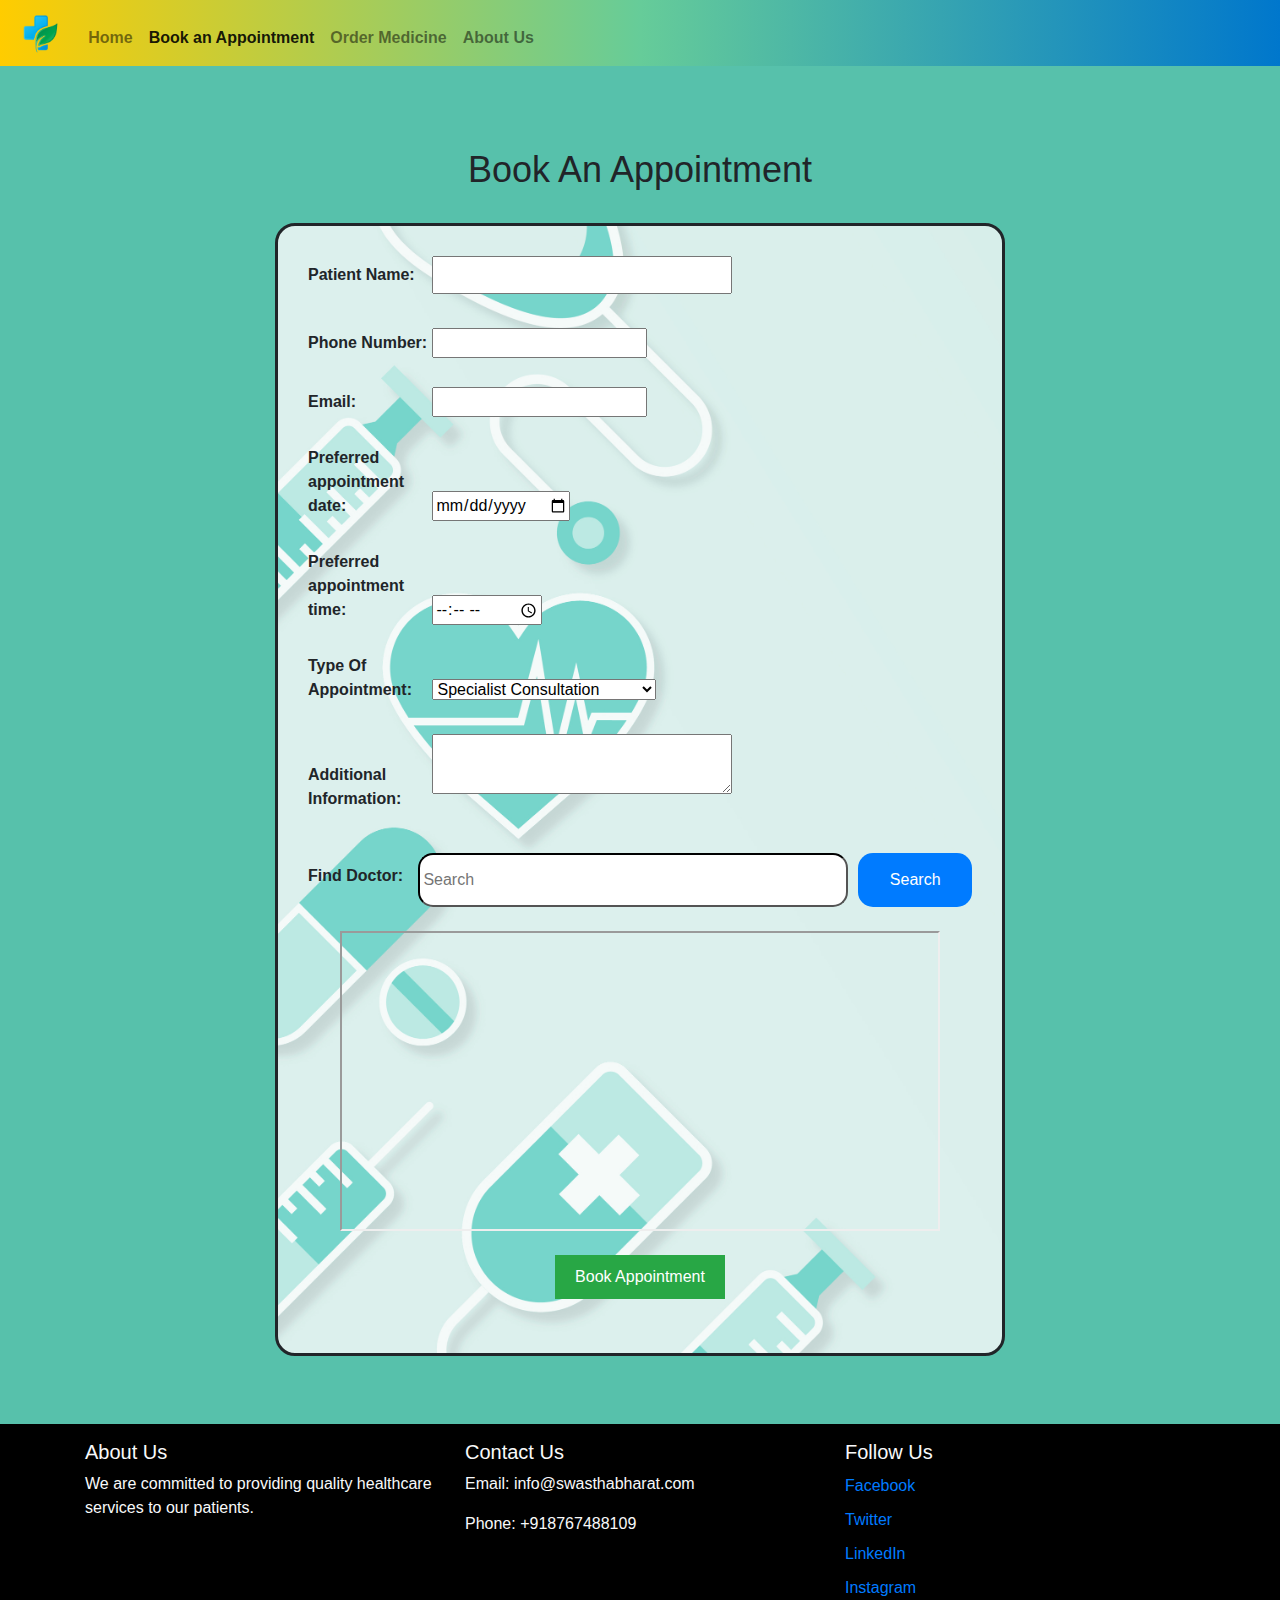
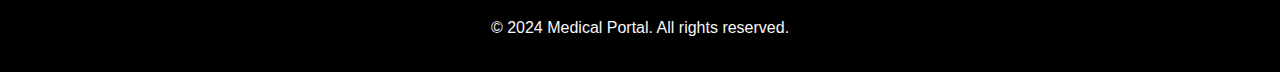
<file: book-appointment/index.html>
<!DOCTYPE html>
<html lang="en">

<head>
  <meta charset="UTF-8">
  <meta name="viewport" content="width=device-width, initial-scale=1.0">
  <title>Book Appointment</title>
  <!-- Bootstrap CSS -->
  <link rel="stylesheet" href="https://maxcdn.bootstrapcdn.com/bootstrap/4.5.2/css/bootstrap.min.css">
  <!-- Custom CSS -->
  <link rel="stylesheet" href="style.css">
  <link rel="stylesheet" href="../style.css">

</head>

<body>
  <nav class="navbar navbar-expand-lg navbar-light bg-light navbar-custom navbar-fixed-top">
    <a class="navbar-brand" href="#"><img src="../assests/logo.png" alt="Logo" style="height: 40px;"></a>
    <button class="navbar-toggler" type="button" data-toggle="collapse" data-target="#navbarSupportedContent"
      aria-controls="navbarSupportedContent" aria-expanded="false" aria-label="Toggle navigation">
      <span class="navbar-toggler-icon"></span>
    </button>

    <div class="collapse navbar-collapse" id="navbarSupportedContent">
      <ul class="navbar-nav mr-auto">
        <li class="nav-item">
          <a class="nav-link bold" href="../index.html">Home <span class="sr-only">(current)</span></a>
        </li>
        <li class="nav-item active">
          <a class="nav-link bold" href="#">Book an Appointment</a>
        </li>
        <li class="nav-item">
          <a class="nav-link bold" href="../order-medicine/index.html ">Order Medicine</a>
        </li>
        <li class="nav-item">
          <a class="nav-link bold" href="../aboutUs/aboutus.html">About Us</a>
        </li>
      </ul>
    </div>
  </nav>

  
  <div class="content">
    <div class="container">
      <br><br>
      <center>
        <h1 class="Book_app">Book An Appointment</h1><br>
      </center>

      <div class="row">
        <div class="col-md-8 offset-md-2">
              <form id="Appointmentform">
                <label for="PersonName">Patient Name:</label>
                <input type="text" id="PersonName" name="PersonName" required><br><br>
      
                <label for="Phone">Phone Number:</label>
                <input type="tel" id="Phone" name="Phone" pattern="+91[0-9]{3}[0-9]{3}[0-9]{4}" required><br><br>
      
                <label for="Email">Email:</label>
                <input type="email" id="Email" name="Email" required><br><br>
      
      
                <label for="date">Preferred appointment date:</label>
                <input type="date" id="date" name="date" required>
                <br><br>
                <label for="time">Preferred appointment time:</label>
                <input type="time" id="time" name="time" required>
                <br><br>
                <label for="time">Type Of Appointment:</label>
                <select name="cars" id="cars">
                  <option value="Specialist_Consultation">Specialist Consultation</option>
                  <option value="Follow-up"> Follow-up</option>
                  <option value="Diagnostic_Tests">Diagnostic Tests</option>
                  <option value="Vaccination_Appointment"> Vaccination Appointment</option>
                  <option value="Therapy_Sessions">Therapy Sessions</option>
                  <option value="Pre-Operative_Appointments"> Pre-Operative Appointments</option>
                  <option value="Telemedicine_Appointments">Telemedicine Appointments</option>
                  <option value="Urgent_Care_Appointments">Urgent Care Appointment</option>
                </select>
                <br><br>
      
                <!-- Additional Fields -->
                <label for="additionalInfo">Additional Information:</label>
                <textarea id="additionalInfo" name="additionalInfo"></textarea><br><br>
                <div class="options">
                  <label for="find">Find Doctor:</label>
      
                  <input class="search_input" placeholder="Search">
                  <button class="search_btn">Search</button>
                </div><br>
                <div class="map" style="display: flex;align-items: center; justify-content: center;">
                  <iframe
                    src="https://www.google.com/maps/embed?pb=!1m18!1m12!1m3!1d8871.383702222356!2d76.68295942076296!3d20.793012203775625!2m3!1f0!2f0!3f0!3m2!1i1024!2i768!4f13.1!3m3!1m2!1s0x3bd745138ede5279%3A0xcb5fab5463a8f9c3!2sMedical%20health%20services%20%2Cshegaon!5e0!3m2!1sen!2sin!4v1711541282602!5m2!1sen!2sin"
                    width="600" height="450" allowfullscreen="" loading="" referrerpolicy="no-referrer-when-downgrade"></iframe><br> <br>
                </div><br>
                <center> <button id="Book" type="submit">Book Appointment</button><br><br></center>
                <a href="../Payment/index.html" id="checkoutBtn" style="display: none;">Proceed to Pay</a>
                <div id="confirmationMessage" style="display: none;"></div>
              </form>
        </div>
      </div>

      <br><br>
    </div>
  </div>

  <footer class="footer mt-auto py-3  text-light">
    <div class="container">
      <div class="row">
        <div class="col-lg-4 col-md-6 col-sm-12 mb-3">
          <h5>About Us</h5>
          <p>We are committed to providing quality healthcare services to our patients.</p>
        </div>
        <div class="col-lg-4 col-md-6 col-sm-12 mb-3">
          <h5>Contact Us</h5>
          <p>Email: info@swasthabharat.com</p>
          <p>Phone: +918767488109</p>
        </div>
        <div class="col-lg-4 col-md-12 col-sm-12">
          <h5>Follow Us</h5>
          <ul class="list-unstyled">
            <li id="media"><a href="https://www.facebook.com/" target="_blank"><i
                  class="fa-brands fa-square-facebook"></i> Facebook</a></li>
            <li id="media"><a href="https://twitter.com/?lang=en" target="_blank"><i class="fab fa-twitter"></i>
                Twitter</a></li>
            <li id="media"><a href="https://in.linkedin.com/" target="_blank"><i class="fab fa-linkedin"></i>
                LinkedIn</a>
            </li>
            <li id="media"><a href="https://www.instagram.com/accounts/login/?hl=en" target="_blank"><i
                  class="fab fa-instagram"></i> Instagram</a></li>
          </ul>
        </div>
      </div>
      <div class="row">
        <div class="col-md-12 text-center">
          <p>&copy; 2024 Medical Portal. All rights reserved.</p>
        </div>
      </div>
    </div>
  </footer>
  <!-- Bootstrap JS and jQuery -->
  <script src="https://ajax.googleapis.com/ajax/libs/jquery/3.5.1/jquery.min.js"></script>
  <script src="https://cdnjs.cloudflare.com/ajax/libs/popper.js/1.16.0/umd/popper.min.js"></script>
  <script src="https://maxcdn.bootstrapcdn.com/bootstrap/4.5.2/js/bootstrap.min.js"></script>
  <!-- Custom JS -->
  <script src="script.js"></script>
</body>

</html>
</file>
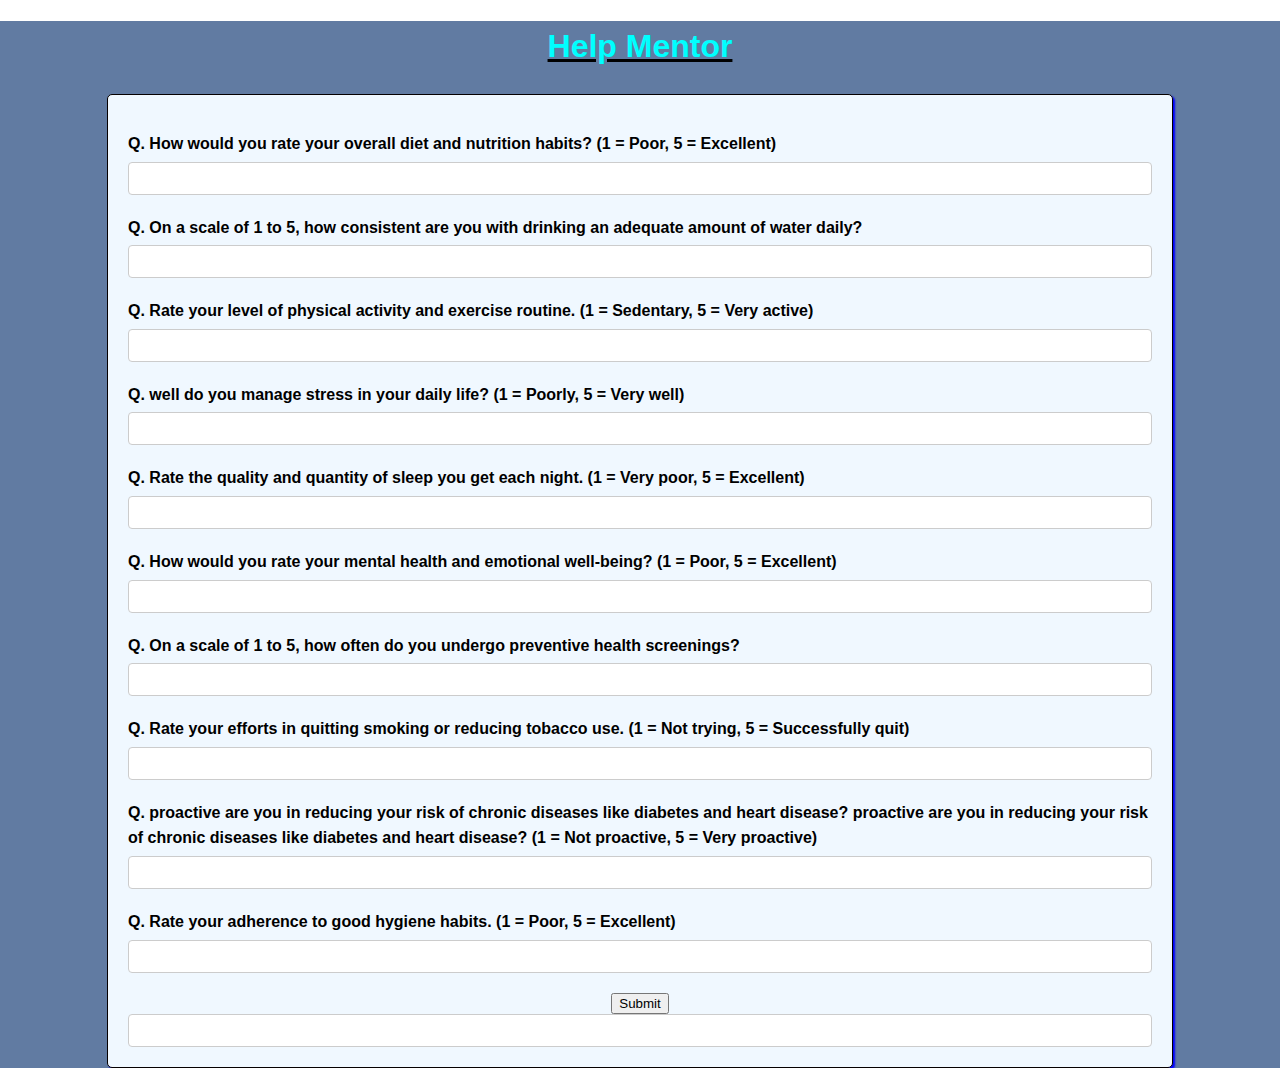
<file: Chatbot/index.html>
<!DOCTYPE html>
<html lang="en">
<head>
    <title>Hackathletes</title>
    <link href="https://cdn.jsdelivr.net/npm/bootstrap@5.0.2/dist/css/bootstrap.min.css" rel="stylesheet" integrity="sha384-EVSTQN3/azprG1Anm3QDgpJLIm9Nao0Yz1ztcQTwFspd3yD65VohhpuuCOmLASjC" crossorigin="anonymous">
    <link rel="stylesheet" href="style.css">
</head>
<body class="primary">
    <div class="main">
        <u><b><h1>Help Mentor</h1></b></u>
        <div class="chat-container">
            <ol>
                <li>
                    <label for="ans1">Q. How would you rate your overall diet and nutrition habits? (1 = Poor, 5 = Excellent)</label>
                    <input type="text" name="q1" id="ans1">
                </li> 
                <li>
                    <label for="ans2">Q. On a scale of 1 to 5, how consistent are you with drinking an adequate amount of water daily?</label>
                    <input type="text" name="q2" id="ans2">
                </li> 
                <li>
                    <label for="ans3">Q. Rate your level of physical activity and exercise routine. (1 = Sedentary, 5 = Very active)</label>
                    <input type="text" name="q3" id="ans3">
                </li> 
                <li>
                    <label for="ans4">Q. well do you manage stress in your daily life? (1 = Poorly, 5 = Very well)</label>
                    <input type="text" name="q4" id="ans4">
                </li> 
                <li>
                    <label for="ans5">Q. Rate the quality and quantity of sleep you get each night. (1 = Very poor, 5 = Excellent)</label>
                    <input type="text" name="q5" id="ans5">
                </li>
                <li>
                    <label for="ans6">Q. How would you rate your mental health and emotional well-being? (1 = Poor, 5 = Excellent)
                    </label>
                    <input type="text" name="q6" id="ans6">
                </li>
                <li>
                    <label for="ans7">Q. On a scale of 1 to 5, how often do you undergo preventive health screenings?</label>
                    <input type="text" name="q7" id="ans7">
                </li>
                <li>
                    <label for="ans8">Q. Rate your efforts in quitting smoking or reducing tobacco use. (1 = Not trying, 5 = Successfully quit)</label>
                    <input type="text" name="q8" id="ans8">
                </li>
                <li>
                    <label for="ans9">Q.  proactive are you in reducing your risk of chronic diseases like diabetes and heart disease? proactive are you in reducing your risk of chronic diseases like diabetes and heart disease? (1 = Not proactive, 5 = Very proactive)</label>
                    <input type="text" name="q9" id="ans9">
                </li>
                <li>
                    <label for="ans10">Q. Rate your adherence to good hygiene habits. (1 = Poor, 5 = Excellent)
                    </label>
                    <input type="text" name="q10" id="ans10">
                </li>
            </ol>
            <div class="chat-input" style="border: none; display: flex; justify-content: center;">
                <button type="button" class="btn btn-primary" id="send_button">Submit</button>
            </div>
            <input type="text" name="result" id="result">
        </div>
        <script type="module" src="script.js"></script>
    </div>
</body>
</html>
</file>
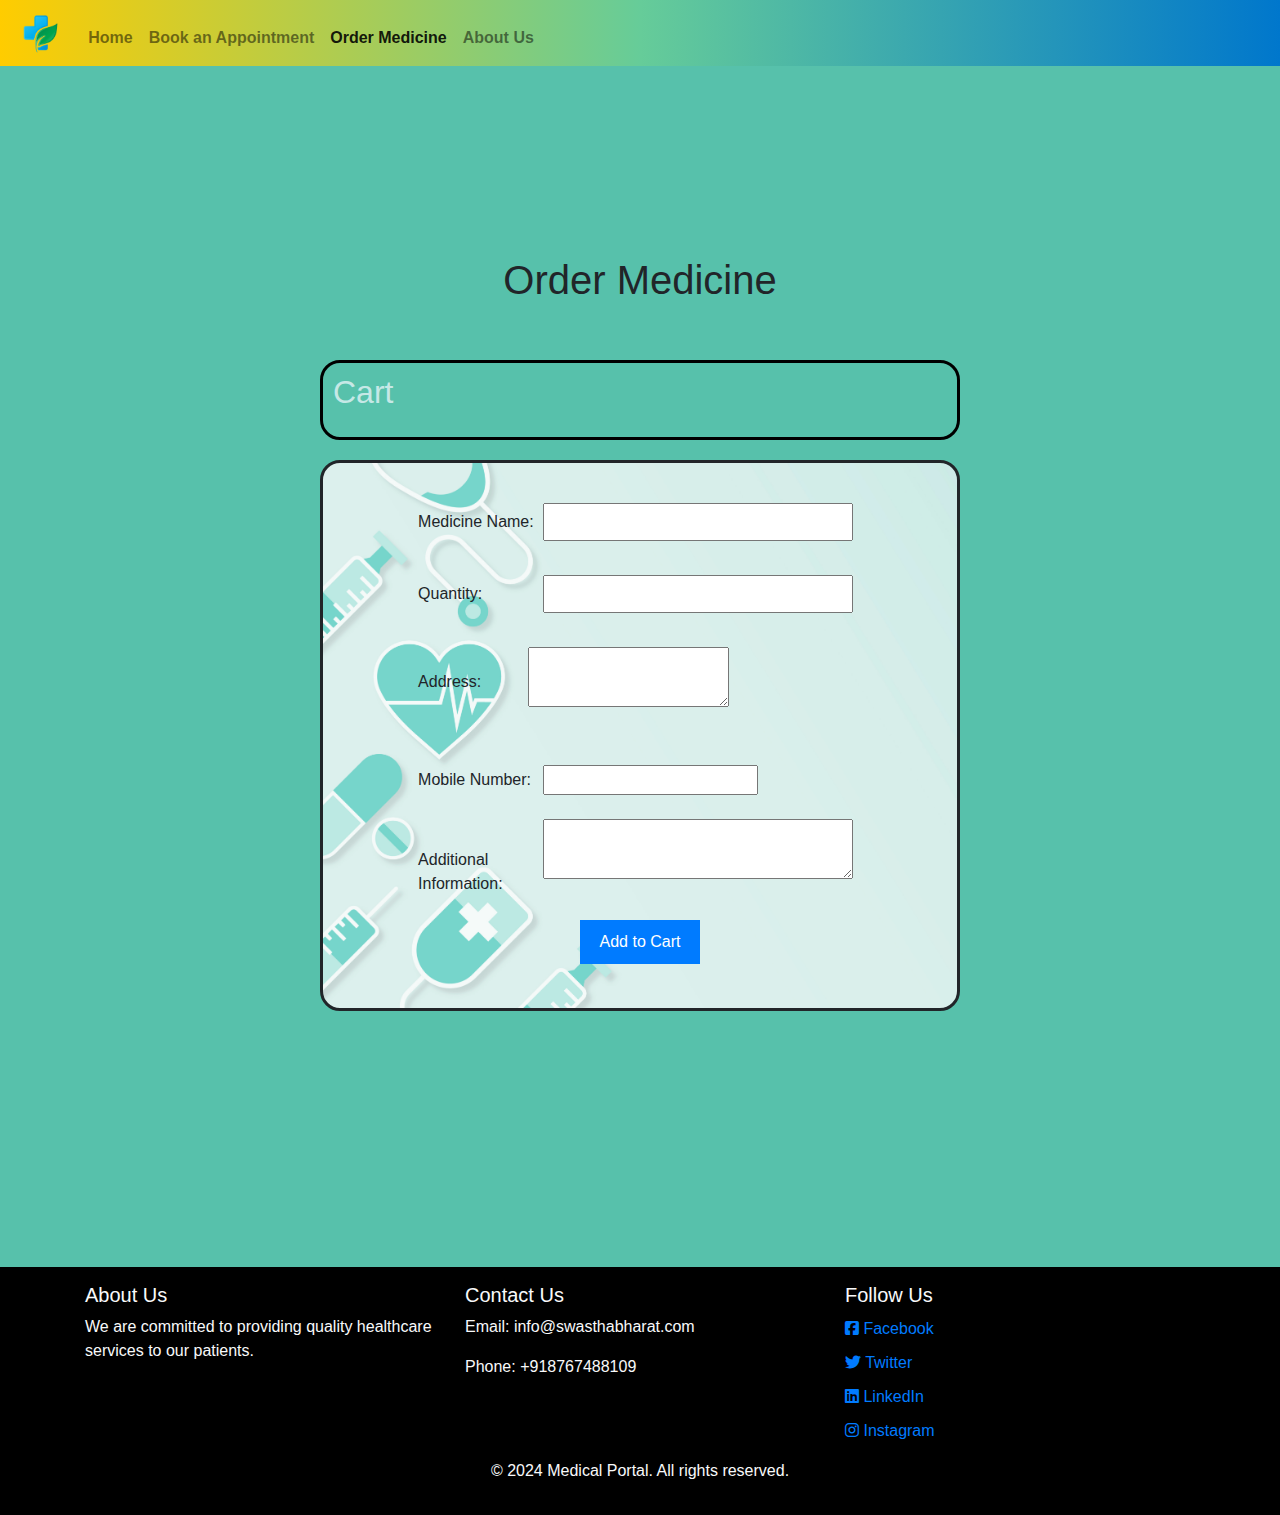
<file: order-medicine/index.html>
<!DOCTYPE html>
<html lang="en">

<head>
    <meta charset="UTF-8">
    <title>Order Medicine</title>
    <link rel="stylesheet" href="https://maxcdn.bootstrapcdn.com/bootstrap/4.5.2/css/bootstrap.min.css">
    <link rel="stylesheet" href="https://cdnjs.cloudflare.com/ajax/libs/font-awesome/6.5.1/css/all.min.css">
    <link rel="stylesheet" href="style.css">
    <link rel="stylesheet" href="../style.css">
</head>

<body>
    <nav class="navbar navbar-expand-lg navbar-light bg-light navbar-custom">
        <a class="navbar-brand" href="#"><img src="../assests/logo.png" alt="Logo" style="height: 40px;"></a>
        <button class="navbar-toggler" type="button" data-toggle="collapse" data-target="#navbarSupportedContent"
            aria-controls="navbarSupportedContent" aria-expanded="false" aria-label="Toggle navigation">
            <span class="navbar-toggler-icon"></span>
        </button>

        <div class="collapse navbar-collapse" id="navbarSupportedContent">
            <ul class="navbar-nav mr-auto">
                <li class="nav-item">
                    <a class="nav-link bold" href="../index.html">Home <span class="sr-only">(current)</span></a>
                </li>
                <li class="nav-item">
                    <a class="nav-link bold" href="../book-appointment/index.html">Book an Appointment</a>
                </li>
                <li class="nav-item active">
                    <a class="nav-link bold" href="#">Order Medicine</a>
                </li>
                <li class="nav-item">
                    <a class="nav-link bold" href="../aboutUs/aboutus.html">About Us</a>
                </li>
            </ul>
        </div>
    </nav>
    
    <div class="content">
        <div class="container-fluid">
            <h1 class="order_med">Order Medicine</h1><br><br>
            <div id="cart">
                <h2>Cart</h2>
                <ul id="cartItems"></ul>
            </div>

            <div class="order-form">
                <form id="orderForm">
                    <label for="medicineName">Medicine Name:</label>
                    <input type="text" id="medicineName" name="medicineName" required><br><br>

                    <label for="quantity">Quantity:</label>
                    <input type="number" id="quantity" name="quantity" min="1" required><br><br>

                    <div class="address">
                        <label for="address">Address:</label>
                        <textarea id="address" name="address" required></textarea>
                    </div>
                    <br><br>

                    <label for="mobileNumber">Mobile Number:</label>
                    <input type="tel" id="mobileNumber" name="mobileNumber" pattern="+91[0-9]{3}[0-9]{3}[0-9]{4}"
                        required>
                    <br><br>

                    <!-- Additional Fields -->
                    <label for="additionalInfo">Additional Information:</label>
                    <textarea id="additionalInfo" name="additionalInfo"></textarea><br><br>

                    <center> <button id="addtoCart" type="submit">Add to Cart</button><br><br></center>
                    <a href="../Payment/index.html" id="checkoutBtn" style="display: none;">Proceed to Pay</a>
                    <div id="confirmationMessage" style="display: none;"></div>
                </form>

                <br>
                <br>
            </div>
        </div>
    </div>
    <footer class="footer py-3 text-light">
        <div class="container">
            <div class="row">
                <div class="col-lg-4 col-md-6 col-sm-12 mb-3">
                    <h5>About Us</h5>
                    <p>We are committed to providing quality healthcare services to our patients.</p>
                </div>
                <div class="col-lg-4 col-md-6 col-sm-12 mb-3">
                    <h5>Contact Us</h5>
                        <p>Email: info@swasthabharat.com</p>
                        <p>Phone: +918767488109</p>
                </div>
                <div class="col-lg-4 col-md-12 col-sm-12">
                    <h5>Follow Us</h5>
                    <ul class="list-unstyled">
                        <li id="media"><a href="https://www.facebook.com/" target="_blank"><i
                                    class="fa-brands fa-square-facebook"></i> Facebook</a></li>
                        <li id="media"><a href="https://twitter.com/?lang=en" target="_blank"><i class="fab fa-twitter"></i>
                                Twitter</a></li>
                        <li id="media"><a href="https://in.linkedin.com/" target="_blank"><i class="fab fa-linkedin"></i>
                                LinkedIn</a>
                        </li>
                        <li id="media"><a href="https://www.instagram.com/accounts/login/?hl=en" target="_blank"><i
                                    class="fab fa-instagram"></i> Instagram</a></li>
                    </ul>
                </div>
            </div>
            <div class="row">
                <div class="col-md-12 text-center">
                    <p>&copy; 2024 Medical Portal. All rights reserved.</p>
                </div>
            </div>
        </div>
    </footer>
    <script src="script.js"></script>
</body>

</html>
</file>
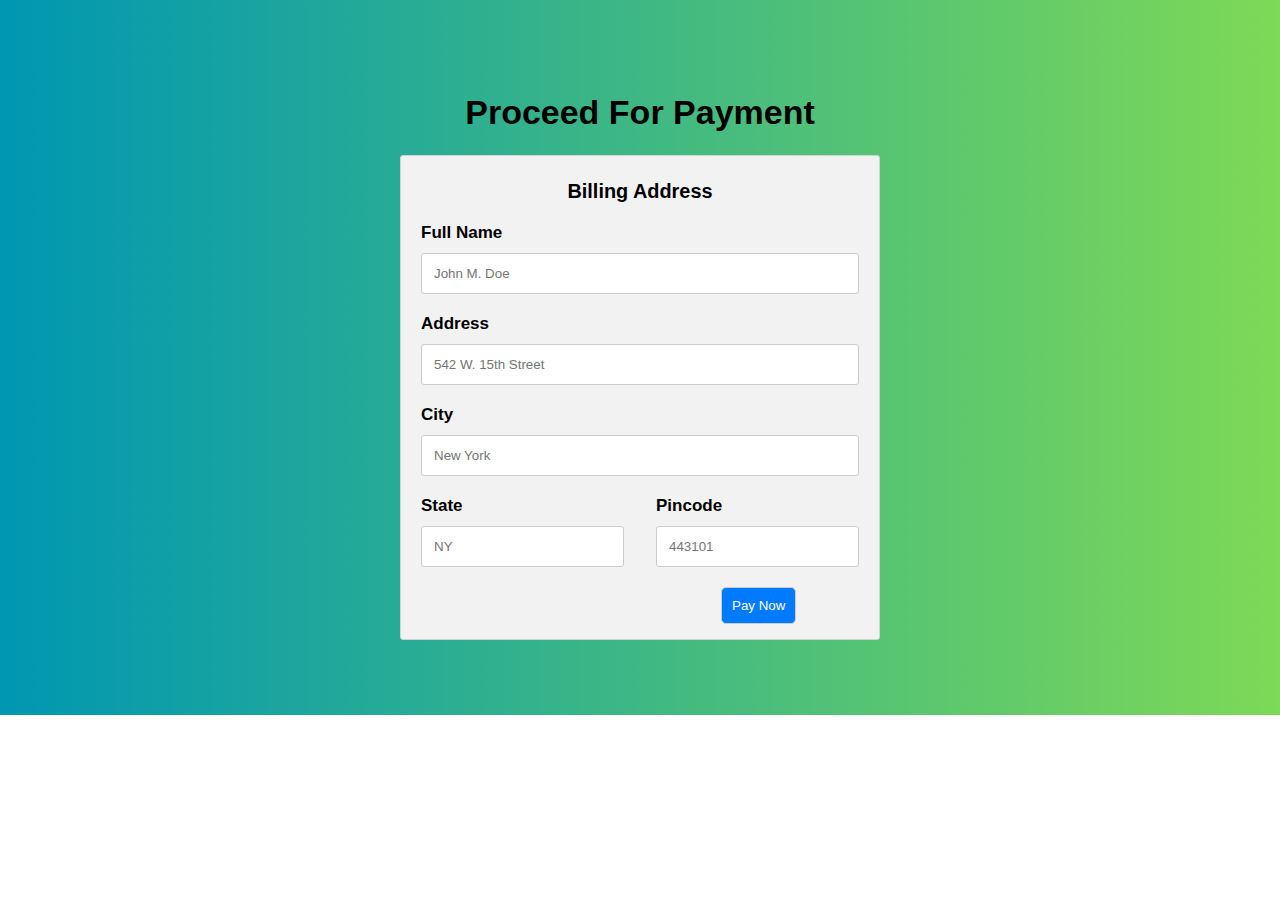
<file: Payment/index.html>
<!DOCTYPE html>
<html lang="en">

<head>
  <meta charset="UTF-8">
  <meta name="viewport" content="width=device-width, initial-scale=1.0">
  <title>Razorpay Payment</title>
  <link rel="stylesheet" href="style.css">
</head>

<body>
  <center>
    <h1>Proceed For Payment</h1>
  </center>
  <div class="row">
    <div class="col-75">
      <div class="container">
        <form action="/action_page.php">

          <div class="row">
            <div class="col-50">
              <center>
                <h3>Billing Address</h3>
              </center>
              <label for="fname"><i class="fa fa-user"></i> Full Name</label>
              <input type="text" id="fname" name="firstname" placeholder="John M. Doe">

              <label for="adr"><i class="fa fa-address-card-o"></i> Address</label>
              <input type="text" id="adr" name="address" placeholder="542 W. 15th Street">
              <label for="city"><i class="fa fa-institution"></i> City</label>
              <input type="text" id="city" name="city" placeholder="New York">

              <div class="row">
                <div class="col-50">
                  <label for="state">State</label>
                  <input type="text" id="state" name="state" placeholder="NY">
                </div>
                <div class="col-50">
                  <label for="zip">Pincode</label>
                  <input type="text" id="zip" name="zip" placeholder="443101">
                </div>
              </div>
            </div>



          </div>
          <button id="payButton" type="button">Pay Now</button>
        </form>
      </div>
    </div>

  </div>

  <script src="https://checkout.razorpay.com/v1/checkout.js"></script>
  <script src="script.js"></script>
</body>

</html>
</file>
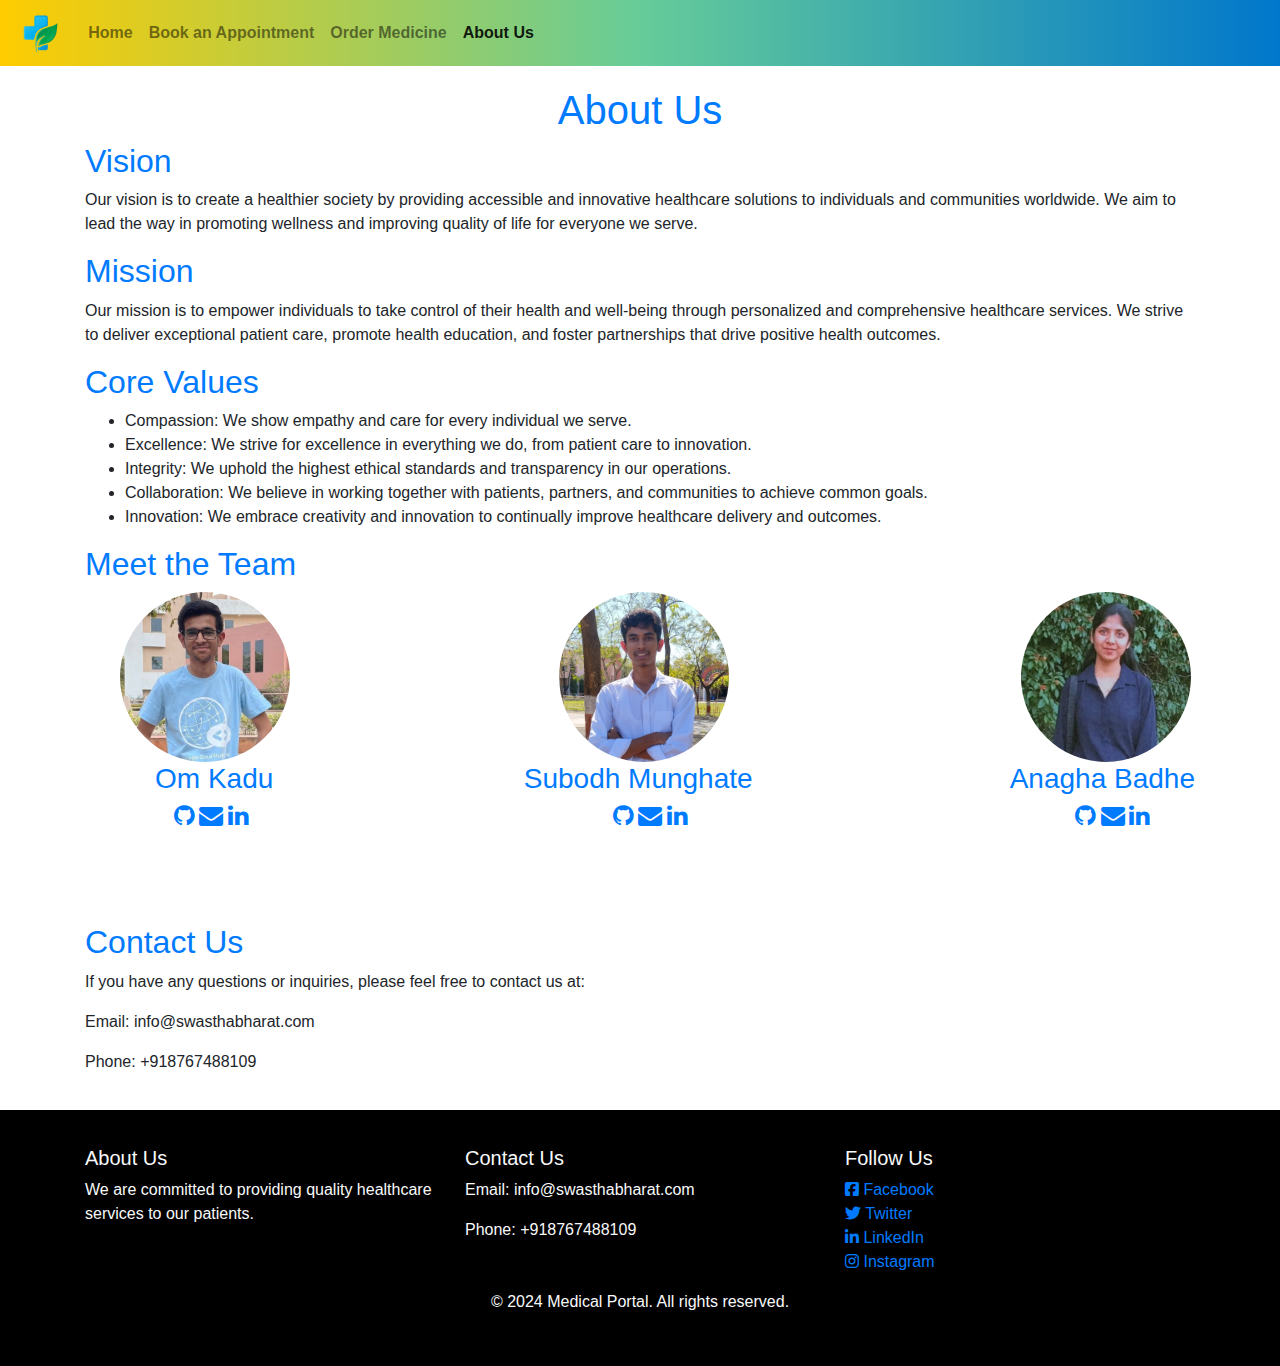
<file: aboutUs/aboutus.html>
<!DOCTYPE html>
<html lang="en">

<head>
  <meta charset="UTF-8">
  <meta name="viewport" content="width=device-width, initial-scale=1.0">
  <title>About Us</title>
  <!-- Link to your CSS file -->
  <link rel="stylesheet" href="aboutUs.css">
  <link rel="stylesheet" href="https://maxcdn.bootstrapcdn.com/bootstrap/4.5.2/css/bootstrap.min.css">
  <link rel="stylesheet" href="https://cdnjs.cloudflare.com/ajax/libs/font-awesome/6.5.1/css/all.min.css">
  <link rel="stylesheet" href="https://cdnjs.cloudflare.com/ajax/libs/font-awesome/4.7.0/css/font-awesome.min.css">
</head>

<body>

  <!-- Navbar (you can copy the navbar code from your existing files) -->
  <nav class="navbar navbar-expand-lg navbar-light bg-light navbar-custom">
    <a class="navbar-brand" href="#"><img src="../assests/logo.png" alt="Logo" style="height: 40px;"></a>
    <button class="navbar-toggler" type="button" data-toggle="collapse" data-target="#navbarSupportedContent"
      aria-controls="navbarSupportedContent" aria-expanded="false" aria-label="Toggle navigation">
      <span class="navbar-toggler-icon"></span>
    </button>

    <div class="collapse navbar-collapse" id="navbarSupportedContent">
      <ul class="navbar-nav mr-auto">
        <li class="nav-item">
          <a class="nav-link bold" href="../index.html">Home <span class="sr-only">(current)</span></a>
        </li>
        <li class="nav-item">
          <a class="nav-link bold" href="../book-appointment/index.html">Book an Appointment</a>
        </li>
        <li class="nav-item">
          <a class="nav-link bold" href="../order-medicine/index.html">Order Medicine</a>
        </li>
        <li class="nav-item active">
          <a class="nav-link bold" href="#">About Us</a>
        </li>
      </ul>
    </div>
  </nav>

  <!-- Main content -->
  <div class="container">
    <h1 style="text-align: center;">About Us</h1>

    <h2>Vision</h2>
    <p>Our vision is to create a healthier society by providing accessible and innovative healthcare solutions to
      individuals and communities worldwide. We aim to lead the way in promoting wellness and improving quality of life
      for everyone we serve.</p>

    <h2>Mission</h2>
    <p>Our mission is to empower individuals to take control of their health and well-being through personalized and
      comprehensive healthcare services. We strive to deliver exceptional patient care, promote health education, and
      foster partnerships that drive positive health outcomes.</p>

    <h2>Core Values</h2>
    <ul>
      <li>Compassion: We show empathy and care for every individual we serve.</li>
      <li>Excellence: We strive for excellence in everything we do, from patient care to innovation.</li>
      <li>Integrity: We uphold the highest ethical standards and transparency in our operations.</li>
      <li>Collaboration: We believe in working together with patients, partners, and communities to achieve common
        goals.</li>
      <li>Innovation: We embrace creativity and innovation to continually improve healthcare delivery and outcomes.</li>
    </ul>

    <h2>Meet the Team</h2>
    <div class="about">
      <div class="team-member">
        <img class="mem1" src="../assests/om.jpg" alt="Team Member 1">
        <h3>&nbsp;&nbsp;&nbsp;&nbsp;&nbsp;&nbsp;&nbsp;&nbsp;&nbsp;Om Kadu</h3>

        &nbsp;&nbsp;&nbsp;&nbsp;&nbsp;&nbsp;&nbsp;&nbsp;&nbsp;&nbsp;&nbsp;&nbsp;&nbsp;&nbsp;&nbsp;&nbsp;&nbsp;&nbsp;&nbsp;&nbsp;<a
          href="https://github.com/omkadu8767" target="_blank"><i class="fa fa-github" style="font-size:24px"></i></a>

        <a href="mailto:kaduom444@gmail.com" target="_blank"><i class="fa fa-envelope" target="_blank"
            style="font-size:24px"></i></a>
        <a href="https://www.linkedin.com/in/om-kadu-53305425a/" target="_blank"><i class="fa fa-linkedin"
            style="font-size:24px"></i></a>
      </div>
      <div class="team-member">
        <img class="mem1" src="../assests/subodh.jpg" alt="Team Member 1">
        <h3>Subodh Munghate</h3>

        &nbsp;&nbsp;&nbsp;&nbsp;&nbsp;&nbsp;&nbsp;&nbsp;&nbsp;&nbsp;&nbsp;&nbsp;&nbsp;&nbsp;&nbsp;&nbsp;&nbsp;&nbsp;&nbsp;&nbsp;<a
          href="https://github.com/Subodh-Munghate" target="_blank"><i class="fa fa-github"
            style="font-size:24px"></i></a>

        <a href="mailto:cdsubodhmunghate@gmail.com" target="_blank"><i class="fa fa-envelope" style="font-size:24px"></i></a>
        <a href="https://www.linkedin.com/in/subodh-munghate-373a54302/" target="_blank"><i class="fa fa-linkedin" style="font-size:24px"></i></a>
      </div>

      <div class="team-member">
        <img class="mem1" src="../assests/Anagha.jpg" alt="Team Member 1">
        <h3>&nbsp;&nbsp;&nbsp;Anagha Badhe</h3>

        &nbsp;&nbsp;&nbsp;&nbsp;&nbsp;&nbsp;&nbsp;&nbsp;&nbsp;&nbsp;&nbsp;&nbsp;&nbsp;&nbsp;&nbsp;&nbsp;&nbsp;&nbsp;&nbsp;&nbsp;<a
          href="https://github.com/anagha012004" target="_blank"><i class="fa fa-github" style="font-size:24px"></i></a>

        <a href="mailto:anaghabadhe3@gmail.com" target="_blank"><i class="fa fa-envelope" style="font-size:24px"></i></a>
        <a href="https://www.linkedin.com/in/anagha-badhe-98366325a/" target="_blank"><i class="fa fa-linkedin"
            style="font-size:24px"></i></a>
      </div>

    </div>
    <br><br><br>

    <!-- Add more team members as needed -->

    <h2>Contact Us</h2>
    <p>If you have any questions or inquiries, please feel free to contact us at:</p>
    <p>Email: info@swasthabharat.com</p>
    <p>Phone: +918767488109</p>
  </div>

  <!-- Footer (you can copy the footer code from your existing files) -->
  <footer class="footer mt-auto py-3  text-light">
    <div class="container">
      <div class="row">
        <div class="col-lg-4 col-md-6 col-sm-12 mb-3">
          <h5>About Us</h5>
          <p>We are committed to providing quality healthcare services to our patients.</p>
        </div>
        <div class="col-lg-4 col-md-6 col-sm-12 mb-3">
          <h5>Contact Us</h5>
          <p>Email: info@swasthabharat.com</p>
          <p>Phone: +918767488109</p>
        </div>
        <div class="col-lg-4 col-md-12 col-sm-12">
          <h5>Follow Us</h5>
          <ul class="list-unstyled">
            <li id="media"><a href="https://www.facebook.com/" target="_blank">
                <i class="fa-brands fa-square-facebook "></i> Facebook</a></li>
            <li id="media"><a href="https://twitter.com/?lang=en" target="_blank"><i class="fab fa-twitter"></i>
                Twitter</a></li>
            <li id="media"><a href="https://in.linkedin.com/" target="_blank"><i class="fab fa-linkedin"></i>
                LinkedIn</a></li>
            <li id="media"><a href="https://www.instagram.com/accounts/login/?hl=en" target="_blank"><i
                  class="fab fa-instagram"></i> Instagram</a></li>
          </ul>
        </div>
      </div>
      <div class="row">
        <div class="col-md-12 text-center">
          <p>&copy; 2024 Medical Portal. All rights reserved.</p>
        </div>
      </div>
    </div>
  </footer>

</body>

</html>
</file>
<file: book-appointment/style.css>
#appointmentForm {


    border: solid;
    border-radius: 20px;
    padding-top: 40px;
    background-image: url(../assests/v870-tang-36.jpg);
    background-size: cover;

    background-position: center;


}

body {
    font-family: Arial, sans-serif;
    /* background-image: url(../assests/logo.png);
    background-color: rgba(128, 128, 128, 0.4); */
    /* Adjust the opacity here */

}

.container {
    /* width: 80%; */
    margin: 0 auto;

}

.Book_app {
    text-align: center;
}

.content {
    background-color: rgba(22, 169, 139, 0.723);
}

form {
    margin-bottom: 20px;
}

label {
    display: inline-block;
    width: 120px;
}

input[type="text"],
input[type="number"],
textarea {
    width: 300px;
    padding: 5px;
    margin-bottom: 10px;
}

button {
    padding: 10px 20px;
    background-color: #007bff;
    color: #fff;
    border: none;
    cursor: pointer;
}

button:hover {
    background-color: #0056b3;
}

#Appointmentform {

    border: solid;
    border-radius: 20px;
    background-image: url(../assests/v870-tang-36.jpg);
    background-size: cover;
    padding: 30px;
}


#media :hover {
    background: linear-gradient(to right, #ffcc00, #66cc99, #0077cc);
    color: black;
    padding: 2px;
    margin: 2px;
    font-weight: 700;
}

.options {
    margin-top: 10px;
}

.search_input {
    width: 40vw;
    height: 6vh;
    border-radius: 15px;
    border-color: #000;
    padding: 3px;
    margin-left: 10px;
}

.search_btn {
    width: 10vw;
    height: 6vh;
    border-radius: 15px;
    border-color: #000;
    padding: 3px;
}


.bold {
    font-weight: 700;
  }
  
  .navbar-custom {
    background: linear-gradient(to right, #ffcc00, #66cc99, #0077cc);
    position: fixed;
    top: 0;
    left: 0;
    width: 100%;
    z-index: 1000;
  }
  
  /* Form styles */
  .Appointment-form {
    margin-bottom: 50px;
  }
  
  /* Media queries for responsiveness */
  @media (max-width: 768px) {
    .Book_app {
      font-size: 24px;
    }
  
    .navbar-custom {
      padding: 10px 0;
    }
  
    .navbar-brand img {
      height: 30px;
    }
  
    .nav-item {
      margin-bottom: 10px;
    }
  
    .nav-link {
      padding: 10px;
    }
  
    .Appointment-form {
      padding: 0 10px;
    }
  
    .map iframe {
      max-width: 100%;
      height: 250px;
    }
  
    .options {
      flex-direction: column;
      align-items: stretch;
    }
  
    .search_input {
      margin-bottom: 10px;
    }
  
    .search_btn {
      width: 100%;
    }
  
    #Book {
      width: 100%;
    }
  }
  
  /* Footer styles */
  .footer {
    background-color: black;
  }
  
  /* Other styles */
  .content {
    padding-top: 100px;
  }
  
  .Book_app {
    font-size: 36px;
  }
  
  label {
    font-weight: bold;
  }
  
  .options {
    display: flex;
    align-items: center;
    justify-content: center;
  }
  
  .search_input {
    flex-grow: 1;
    margin-right: 10px;
  }
  
  .search_btn {
    background-color: #007bff;
    color: white;
    border: none;
    padding: 10px 20px;
    cursor: pointer;
  }
  
  .search_btn:hover {
    background-color: #0056b3;
  }
  
  .map iframe {
    max-width: 100%;
    height: 300px;
  }
  
  #Book {
    background-color: #28a745;
    color: white;
    border: none;
    padding: 10px 20px;
    cursor: pointer;
  }
  
  #Book:hover {
    background-color: #218838;
  }
  
  #checkoutBtn {
    background-color: #ffc107;
    color: black;
    border: none;
    padding: 10px 20px;
    cursor: pointer;
  }
  
  #checkoutBtn:hover {
    background-color: #e0a800;
  }
  
  #confirmationMessage {
    margin-top: 20px;
    font-weight: bold;
  }
</file>
<file: style.css>
.bold {
  font-weight: 700;
}

.navbar-custom {
  background: linear-gradient(to right, #ffcc00, #66cc99, #0077cc);
  position: fixed;
  top: 0;
  left: 0;
  width: 100%;
  z-index: 1000;
}

.upper-main-div {

  display: flex;
  padding-top: 50px;

}

#loginBtn {
  border: solid;
  border-radius: 10px;
  box-shadow: 0 0 5px #f7fd79;
  background-color: #66cc99;
}

.left-content {
  width: 80vw;
  display: flex;
  flex-direction: column;
  justify-content: center;
  align-items: center;
  /* background-image: url(./assests/bg-image1.png);
  background-size: cover;
  padding-left: 4%;
  padding-right: 35%;
  padding-top: 10%; */
  background-image: url("./assests/v870-tang-36.jpg");
  background-size: cover;
  padding-left: 20%;
}

#title {
  font-size: 2vw;
  color: #48916cfc;
  font-family: Verdana, Geneva, Tahoma, sans-serif;
}

.left-content p {
  font-size: 1.3vw;
  margin: 0;
  color: #5ab98a;
}

.panel-body {
  padding: 15px;
}

.right-marquee {
  width: 20%;
  border: solid black 1px;
  border-radius: 5px;
  margin: 20px;
  margin-top: 40px;
  padding: 10px;


}

li {
  margin-top: 10px;
}

@media screen and (max-width: 600px) {
  .faq-container {
    margin: 20px;
  }
}

/* Media queries for responsiveness */
@media (max-width: 768px) {
  .upper-main-div {
    flex-direction: column;
  }

  .left-content {
    width: 100%;
    height: 60vw;
  }

  .right-marquee {
    width: 92%;
  }
}


.lower-div {
  padding: 2%;
}

.salient-feature {
  padding: 15px;
  margin-left: 30px;
  margin-right: 40px;
  box-shadow: 0 0 20px rgba(0, 0, 0, 0.1);
  margin-top: 40px;
}

.feature_cont {
  margin-top: 20px;
  margin-bottom: 20px;
  margin-right: 20px;
  margin-left: 20px;
}

.card {
  margin: 10px;
  display: flex;
  justify-content: center;
  align-items: center;
  background-color: #66cc99;
  border-radius: 34px;
  transition: all .2s ease-in-out;
  color: white;
}

.card:hover {
  background-color: white;
  color: #000000;
  transform: scale(1.02);
  border: 2px black dashed;
}

.footer {
  /* background: linear-gradient(to right, #ffcc00, #66cc99, #0077cc); */
  background-color: black;
}

.faq-container {
  max-width: 100%;
  margin: 50px auto;
  padding: 20px;
  background-color: #fff;
  border-radius: 8px;
  box-shadow: 0 0 10px rgba(0, 0, 0, 0.1);
  margin-left: 30px;
  margin-right: 40px;
}

.faq-item {
  margin-bottom: 20px;
}

.faq-question {
  font-weight: bold;
  cursor: pointer;
  position: relative;
}

.arrow {
  position: absolute;
  top: 50%;
  right: 0;
  transform: translateY(-50%);
  width: 0;
  height: 0;
  border-style: solid;
  border-width: 5px 5px 0 5px;
  border-color: #333 transparent transparent transparent;
  transition: transform 0.3s ease;
}

.opened .arrow {
  transform: translateY(-50%) rotate(-180deg);
}

.faq-answer {
  display: none;
  margin-top: 10px;
}

.faq-answer p {
  margin: 0;
}

.faq-answer ul {
  margin-top: 10px;
  padding-left: 20px;
}

.faq-answer-show {
  display: block;
}

#media :hover {
  background: linear-gradient(to right, #ffcc00, #66cc99, #0077cc);
  color: black;
  padding: 2px;
  margin: 2px;
  font-weight: 700;
}

::selection{
  background-color: black;
  color: white;
}
</file>
<file: Chatbot/style.css>
.chat-container {
    width: 80%;
    margin: 0 auto;
    padding: 20px;
    border: 1px solid #050000;
    border-radius: 5px;
    box-shadow: 2px 2px 2px blue;
    background-color: aliceblue;
  }
  
  .main{
    background-color: #617ba2;
  }
  .chat-history {
    height: 90%;
    overflow-y: scroll;
  }
  
  h1{
    display: flex;
    justify-content: center;
    color: aqua;
    font-family: 'Gill Sans', 'Gill Sans MT', Calibri, 'Trebuchet MS', sans-serif;
  }
  .chat-input {
    margin-top: 10px;
    border: 1px solid #070707;
    display: flex;
  }
  
  .user-message {
    text-align: left;
  }
  
  .bot-message {
    text-align: right;
  }

#user-input{
  color: rgb(7, 7, 7);
  background-color: rgb(249, 250, 248);
}

body {
  font-family: Arial, sans-serif;
  line-height: 1.6;
  margin: 0;
  padding: 0;
}
ol {
  list-style-type: none;
  padding: 0;
}
li {
  margin-bottom: 20px;
  font-weight: 700;
}
label {
  display: block;
  font-weight: bold;
  margin-bottom: 5px;
}
input[type="text"] {
  width: 100%;
  padding: 8px;
  border: 1px solid #ccc;
  border-radius: 4px;
  box-sizing: border-box;
}
</file>
<file: order-medicine/style.css>
body {
    font-family: Arial, sans-serif;
}

.order_med {
    text-align: center;
}

.content {
    background-color: rgba(22, 169, 139, 0.723);
    /* padding: 80px; */
}

form {
    margin-bottom: 20px;
}

label {
    display: inline-block;
    width: 120px;
    margin: 0;
}

.address{
    display: flex;
    align-items: center;
}

input[type="text"],
input[type="number"],
textarea {
    width: 300px;
    padding: 5px;
    margin-bottom: 10px;
}

button {
    padding: 10px 20px;
    background-color: #007bff;
    color: #fff;
    border: none;
    cursor: pointer;
}

button:hover {
    background-color: #0056b3;
}


#cart {

    color: rgb(198, 232, 230);
    border: solid black;
    border-radius: 20px;
    padding: 10px;
    margin-bottom: 20px;
}

#cartItems {
    list-style: none;
    padding: 0;
}

#cartItems li {
    margin-bottom: 5px;
}

#checkoutBtn {
    text-align: center;
}


.order-form {
    display: flex;
    justify-content: center;
    align-items: center;
    border: solid;
    border-radius: 20px;
    padding-top: 40px;
    background-image: url(../assests/v870-tang-36.jpg);
    background-size: cover;
}


  body {
    font-family: Arial, sans-serif;
    height: 100vh;
}

.container-fluid {
    padding: 0;
}

.content {
    background-color: rgba(22, 169, 139, 0.723);
    padding: 5% 10%;
}

form,
.address,
input[type="text"],
input[type="number"],
textarea {
    width: 100%;
}

button {
    padding: 10px 20px;
    background-color: #007bff;
    color: #fff;
    border: none;
    cursor: pointer;
}

.button-container {
    text-align: center;
}



body {
    font-family: Arial, sans-serif;
    margin: 0;
    padding: 0;
}

.container-fluid {
    padding: 0;
}

.content {
    background-color: rgba(22, 169, 139, 0.723);
    padding: 5% 10%;
    min-height: 100vh; /* Ensure minimum height */
    box-sizing: border-box; /* Include padding in height calculation */
}

form,
.address,
input[type="text"],
input[type="number"],
textarea {
    width: 100%;
}

button {
    padding: 10px 20px;
    background-color: #007bff;
    color: #fff;
    border: none;
    cursor: pointer;
}

.button-container {
    text-align: center;
}

@media (min-width: 768px) {
    .content {
        padding: 10% 15%;
    }

    form,
    .address,
    input[type="text"],
    input[type="number"],
    textarea {
        width: 70%;
        max-width: 500px; /* Limit width on larger screens */
    }
}

@media (min-width: 992px) {
    .content {
        padding: 15% 20%;
    }
}

@media (min-width: 1200px) {
    .content {
        padding: 20% 25%;
    }
}
</file>
<file: Payment/style.css>
body {
  font-family: Arial, sans-serif;
  margin: 0;
  background: url(../assests/1.png) no-repeat center center/cover;

  padding: 70px;
  padding-left: 400px;
  padding-right: 400px;
}

h2 {
  text-align: center;
}


.form-group {

  margin-top: 50px;
  height: 10vh;
  display: flex;
  justify-content: center;
  align-items: center;
}

label {
  display: block;
  font-weight: bold;
}

input[type="text"],
button {
  padding: 10px;
  border: 1px solid #ccc;
  border-radius: 5px;
  box-sizing: border-box;
}

button {
  background-color: #007bff;
  color: #fff;
  cursor: pointer;
  transition: background-color 0.3s;
}

button:hover {
  background-color: #0056b3;
}

body {
  font-family: Arial;
  font-size: 17px;

}

* {
  box-sizing: border-box;
}

.row {
  display: -ms-flexbox;
  /* IE10 */
  display: flex;
  -ms-flex-wrap: wrap;
  /* IE10 */
  flex-wrap: wrap;
  margin: 0 -16px;
}

.col-25 {
  -ms-flex: 25%;
  /* IE10 */
  flex: 25%;
}

.col-50 {
  -ms-flex: 50%;
  /* IE10 */
  flex: 50%;
}

.col-75 {
  -ms-flex: 75%;
  /* IE10 */
  flex: 75%;
}

.col-25,
.col-50,
.col-75 {
  padding: 0 16px;
}

.container {
  background-color: #f2f2f2;
  padding: 5px 20px 15px 20px;
  border: 1px solid lightgrey;
  border-radius: 3px;
}

input[type=text] {
  width: 100%;
  margin-bottom: 20px;
  padding: 12px;
  border: 1px solid #ccc;
  border-radius: 3px;
}

label {
  margin-bottom: 10px;
  display: block;
}

.icon-container {
  margin-bottom: 20px;
  padding: 7px 0;
  font-size: 24px;
}

.btn {
  background-color: #04AA6D;
  color: white;
  padding: 12px;
  margin: 10px 0;
  border: none;
  width: 100%;
  border-radius: 3px;
  cursor: pointer;
  font-size: 17px;
}

.btn:hover {
  background-color: #45a049;
}

a {
  color: #2196F3;
}

hr {
  border: 1px solid lightgrey;
}

span.price {
  float: right;
  color: grey;
}

#payButton {
  margin-left: 300px;
}

/* Responsive layout - when the screen is less than 800px wide, make the two columns stack on top of each other instead of next to each other (also change the direction - make the "cart" column go on top) */
@media (max-width: 800px) {
  .row {
    flex-direction: column-reverse;
  }

  .col-25 {
    margin-bottom: 20px;
  }
}
</file>
<file: aboutUs/aboutUs.css>
/* Global styles */
body {
  font-family: Arial, sans-serif;
  /* background-color: #f8f9fa;
  color: #333; */
}

.bold {
  font-weight: 700;
}

.container {
  max-width: 1200px;
  margin: 0 auto;
  padding: 20px;
}

.navbar-custom {
  background: linear-gradient(to right, #ffcc00, #66cc99, #0077cc);
  position: fixed;
  top: 0;
  left: 0;
  width: 100%;
  z-index: 1000;
}

/* Main content styles */
h1,
h2,
h3 {
  color: #007bff;
}

.team-member {
  margin-bottom: 20px;

}

.team-member img {

  width: 170px;
  border-radius: 50%;

}

/* Footer styles */
.footer {
  background-color: black;
}


#media :hover {
  background: linear-gradient(to right, #ffcc00, #66cc99, #0077cc);
  color: black;
  padding: 2px;
  margin: 2px;
  font-weight: 700;
}

.about {
  display: flex;
  flex-direction: row;
  justify-content: space-between;
}

.mem1 {
  margin-left: 35px;
}

.mem2 {
  margin-left: 40px;
}

@media (max-width: 768px) {
  .about {
    flex-direction: column;
    display: flex;
    justify-content: center;
    align-items: center;

  }
}
</file>
